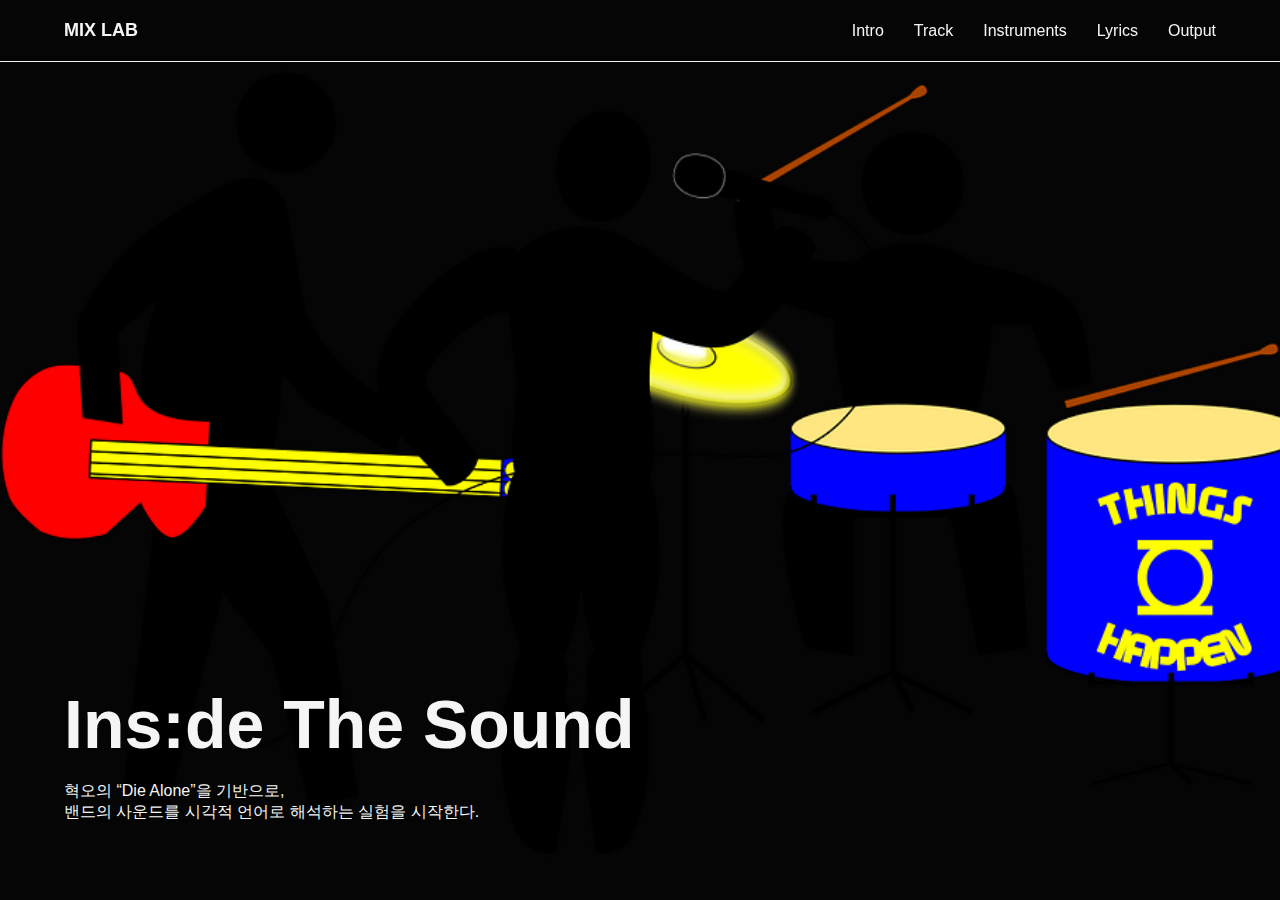
<file: index.html>
<!DOCTYPE html>
<html lang="ko">
    <head>
        <meta charset="UTF-8" />
        <meta name="viewport" content="width=device-width, initial-scale=1.0" />
        <title>MIX LAB</title>
        <link rel="stylesheet" href="style.css" />
    </head>
    <body>
        <!-- 헤더더더더더더 -->
        <header>
            <ul class="logo">
                <li><a href="index.html">MIX LAB</a></li>
            </ul>
            <nav>
                <ul>
                    <li><a href="intro.html">Intro</a></li>
                    <li><a href="track.html">Track</a></li>
                    <li><a href="instruments.html">Instruments</a></li>
                    <li><a href="lyrics.html">Lyrics</a></li>
                    <li><a href="output.html">Output</a></li>
                </ul>
            </nav>
        </header>

        <section id="main" class="hero">
            <div class="hero-text">
                <h2>Ins:de The Sound</h2>
                <p>
                    혁오의 “Die Alone”을 기반으로,<br />
                    밴드의 사운드를 시각적 언어로 해석하는 실험을 시작한다.
                </p>
            </div>
        </section>
    </body>
</html>
</file>
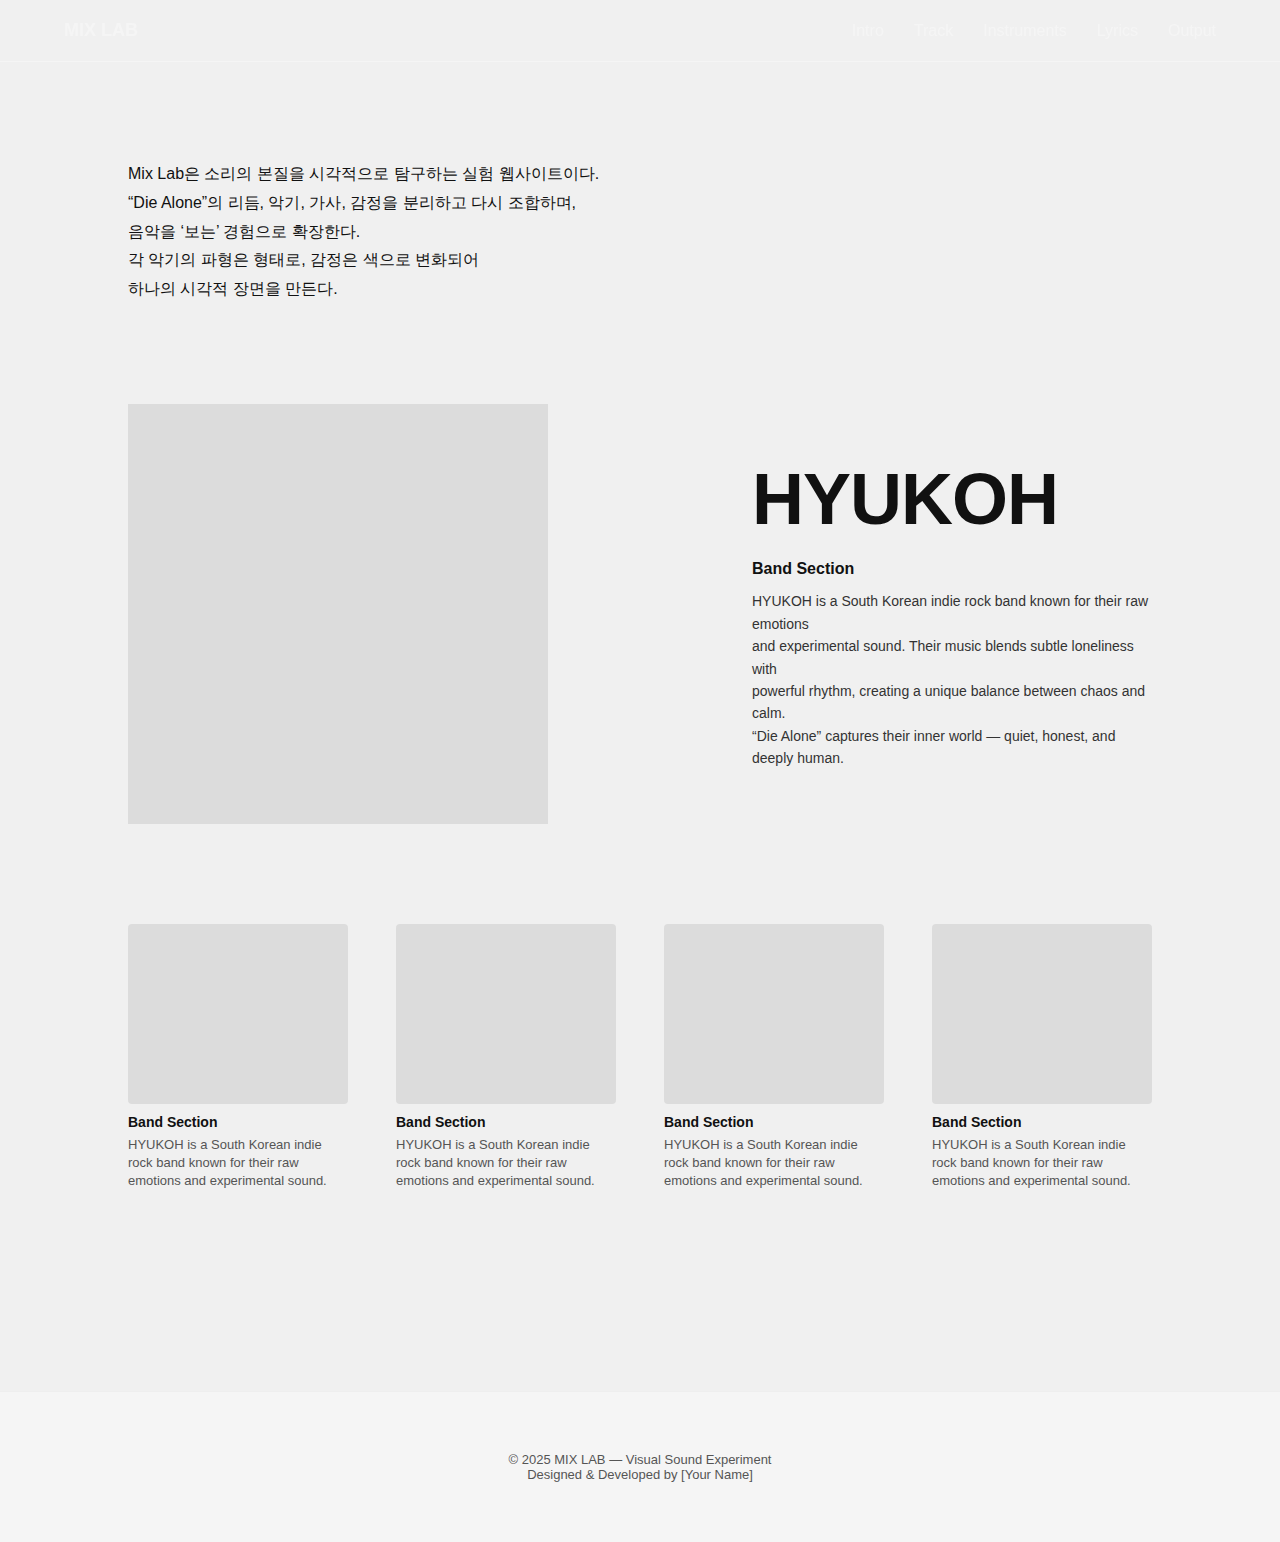
<file: intro.html>
<!DOCTYPE html>
<html lang="ko">
    <head>
        <meta charset="UTF-8" />
        <meta name="viewport" content="width=device-width, initial-scale=1.0" />
        <title>MIX LAB</title>
        <link rel="stylesheet" href="style.css" />
    </head>
    <body>
        <!-- 헤더더더더더더 -->
        <header>
            <ul class="logo">
                <li><a href="index.html">MIX LAB</a></li>
            </ul>
            <nav>
                <ul>
                    <li><a href="intro.html">Intro</a></li>
                    <li><a href="track.html">Track</a></li>
                    <li><a href="instruments.html">Instruments</a></li>
                    <li><a href="lyrics.html">Lyrics</a></li>
                    <li><a href="output.html">Output</a></li>
                </ul>
            </nav>
        </header>

        <section id="intro" class="intro">
            <div class="intro-text">
                <p>
                    Mix Lab은 소리의 본질을 시각적으로 탐구하는 실험
                    웹사이트이다.<br />
                    “Die Alone”의 리듬, 악기, 가사, 감정을 분리하고 다시
                    조합하며,<br />
                    음악을 ‘보는’ 경험으로 확장한다. <br />
                    각 악기의 파형은 형태로, 감정은 색으로 변화되어<br />
                    하나의 시각적 장면을 만든다.
                </p>
            </div>

            <div class="band-intro">
                <div class="band-left">
                    <div class="band-image"></div>
                </div>
                <div class="band-right">
                    <h2>HYUKOH</h2>
                    <h4>Band Section</h4>
                    <p>
                        HYUKOH is a South Korean indie rock band known for their
                        raw emotions<br />
                        and experimental sound. Their music blends subtle
                        loneliness with<br />
                        powerful rhythm, creating a unique balance between chaos
                        and calm.<br />
                        “Die Alone” captures their inner world — quiet, honest,
                        and deeply human.
                    </p>
                </div>
            </div>

            <div class="band-cards">
                <div class="card">
                    <div class="card-img"></div>
                    <p>Band Section</p>
                    <span>
                        HYUKOH is a South Korean indie rock band known for their
                        raw emotions and experimental sound.
                    </span>
                </div>

                <div class="card">
                    <div class="card-img"></div>
                    <p>Band Section</p>
                    <span>
                        HYUKOH is a South Korean indie rock band known for their
                        raw emotions and experimental sound.
                    </span>
                </div>

                <div class="card">
                    <div class="card-img"></div>
                    <p>Band Section</p>
                    <span>
                        HYUKOH is a South Korean indie rock band known for their
                        raw emotions and experimental sound.
                    </span>
                </div>

                <div class="card">
                    <div class="card-img"></div>
                    <p>Band Section</p>
                    <span>
                        HYUKOH is a South Korean indie rock band known for their
                        raw emotions and experimental sound.
                    </span>
                </div>
            </div>
        </section>

        <!-- FOOTER -->
        <footer>
            <p>
                © 2025 MIX LAB — Visual Sound Experiment<br />
                Designed & Developed by [Your Name]
            </p>
        </footer>
    </body>
</html>
</file>
<file: style.css>
* {
    margin: 0;
    padding: 0;
    box-sizing: border-box;
}

body {
    font-family: "Pretendard", sans-serif;
    color: #111;
    background-color: #f0f0f0;
}

/* Header */
header {
    display: flex;
    justify-content: space-between;
    align-items: center;
    padding: 20px 5%;
    border-bottom: 1px solid #f5f5f5;
    position: fixed;
    width: 100%;
    top: 0;
    z-index: 10;
}

.logo {
    list-style: none;
    font-weight: 700;
    font-size: 18px;
}

.logo a {
    text-decoration: none;
    color: #f5f5f5;
}

nav ul {
    display: flex;
    list-style: none;
    gap: 30px;
}

nav a {
    text-decoration: none;
    color: #f5f5f5;
    font-weight: 400;
    transition: color 0.2s;
}

nav a:hover {
    color: #fc4000;
}

/* Hero */
.hero {
    height: 100vh;
    display: flex;
    justify-content: flex-start;
    align-items: flex-end;
    padding: 6% 5%;
    background-color: #050505;
    background-image: url(assets/band-2022648_1280.webp);
    background-size: cover;
}

.hero-text h2 {
    font-size: 68px;
    font-weight: 900;
    color: #f5f5f5;
}

.hero-text p {
    margin-top: 18px;
    font-size: 16px;
    color: #f5f5f5;
}

/* INTRO */
.intro {
    padding: 160px 10% 100px;
}

.intro-text {
    max-width: 800px;
    line-height: 1.8;
    font-weight: 500;
}

/* BAND INTRO */
.band-intro {
    display: flex;
    align-items: center;
    justify-content: space-between;
    margin-top: 100px;
    gap: 60px;
}

.band-left .band-image {
    width: 420px;
    height: 420px;
    background-color: #dcdcdc;
}

.band-right {
    max-width: 400px;
}

.band-right h2 {
    font-size: 72px;
    font-weight: 900;
    letter-spacing: -1px;
}

.band-right h4 {
    margin-top: 20px;
    font-weight: 600;
}

.band-right p {
    margin-top: 12px;
    line-height: 1.6;
    color: #333;
    font-size: 14px;
}

/* BAND CARDS */
.band-cards {
    display: flex;
    justify-content: space-between;
    margin-top: 100px;
    gap: 20px;
}

.card {
    flex: 1;
    max-width: 220px;
    text-align: left;
}

.card-img {
    width: 100%;
    height: 180px;
    background-color: #dcdcdc;
    border-radius: 4px;
}

.card p {
    font-weight: 600;
    font-size: 14px;
    margin: 10px 0 6px;
}

.card span {
    display: block;
    font-size: 13px;
    color: #555;
    line-height: 1.4;
}

/* FOOTER */
footer {
    margin-top: 100px;
    padding: 50px 0;
    text-align: center;
    font-size: 13px;
    color: #555;
    border-top: 1px solid #eee;
}

/* Track */
.track {
    padding: 150px 10%;
    background: #eaeaea;
}

.track-info {
    display: flex;
    gap: 60px;
}

.album {
    width: 400px;
    height: 400px;
    background: #ccc;
}

.tracklist ol {
    list-style: none;
    padding: 0;
}

.tracklist li {
    padding: 8px 0;
    color: #444;
}

.tracklist li.highlight {
    color: #000;
    font-weight: 600;
}

.audio-player {
    margin-top: 20px;
}

/* Instruments */
.instruments .session {
    height: 100vh;
    background: #d9d9d9;
    display: flex;
    flex-direction: column;
    align-items: center;
    justify-content: center;
}

.session h2 {
    font-size: 32px;
    font-weight: 800;
}

.session p {
    margin: 10px 0 20px;
}

/* Lyrics */
.lyrics {
    padding: 150px 10%;
    background: #f7f7f7;
    text-align: center;
}

.lyrics-box {
    width: 50%;
    margin: 40px auto;
    background: #ddd;
    padding: 40px;
    border-radius: 10px;
}

/* Output */
.output {
    padding: 150px 10%;
    background: #fff;
}

.output-content {
    display: flex;
    justify-content: space-between;
    gap: 40px;
    margin-top: 40px;
}

.output .text {
    flex: 1;
}

.posters {
    flex: 2;
    display: flex;
    gap: 30px;
}

.poster {
    width: 240px;
    height: 320px;
    background: #ccc;
    border-radius: 8px;
    transition: transform 0.3s ease;
}

.poster:hover {
    transform: translateY(-10px);
}

.p2 {
    position: relative;
    top: 60px;
}
.p3 {
    position: relative;
    top: 120px;
}

/* Footer */
footer {
    padding: 60px 0;
    text-align: center;
    background: #f5f5f5;
    font-size: 13px;
    color: #555;
}
</file>
